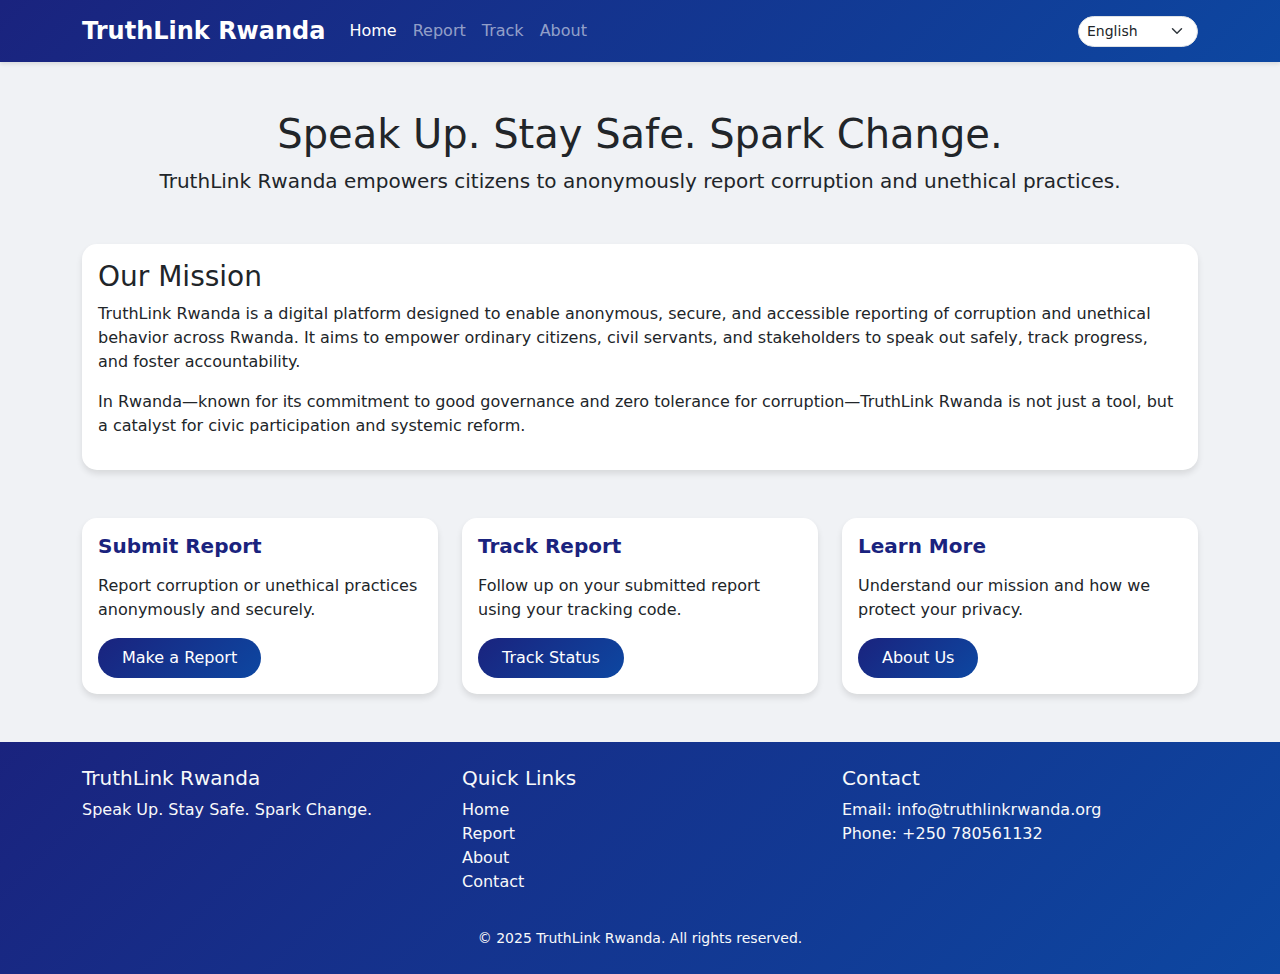
<file: index.html>
<!DOCTYPE html>
<html lang="en">
<head>
    <meta charset="UTF-8">
    <meta name="viewport" content="width=device-width, initial-scale=1.0">
    <title>TruthLink Rwanda</title>
    <link href="https://cdn.jsdelivr.net/npm/bootstrap@5.3.0/dist/css/bootstrap.min.css" rel="stylesheet">
    <link href="style.css" rel="stylesheet" type="text/css" />
</head>
<body>
    <nav class="navbar navbar-expand-lg navbar-dark bg-primary">
        <div class="container">
            <a class="navbar-brand" href="index.html">TruthLink Rwanda</a>
            <button class="navbar-toggler" type="button" data-bs-toggle="collapse" data-bs-target="#navbarNav">
                <span class="navbar-toggler-icon"></span>
            </button>
            <div class="collapse navbar-collapse" id="navbarNav">
                <ul class="navbar-nav me-auto">
                    <li class="nav-item"><a class="nav-link active" href="index.html">Home</a></li>
                    <li class="nav-item"><a class="nav-link" href="report.html">Report</a></li>
                    <li class="nav-item"><a class="nav-link" href="track.html">Track</a></li>
                    <li class="nav-item"><a class="nav-link" href="about.html">About</a></li>
                </ul>
                <select class="form-select form-select-sm language-selector">
                    <option value="en">English</option>
                    <option value="rw">Kinyarwanda</option>
                    <option value="fr">Français</option>
                </select>
            </div>
        </div>
    </nav>

    <div class="container mt-5">
        <div class="text-center mb-5">
            <h1>Speak Up. Stay Safe. Spark Change.</h1>
            <p class="lead">TruthLink Rwanda empowers citizens to anonymously report corruption and unethical practices.</p>
        </div>
        
        <div class="row mb-5">
            <div class="col-lg-12">
                <div class="card">
                    <div class="card-body">
                        <h3>Our Mission</h3>
                        <p>TruthLink Rwanda is a digital platform designed to enable anonymous, secure, and accessible reporting of corruption and unethical behavior across Rwanda. It aims to empower ordinary citizens, civil servants, and stakeholders to speak out safely, track progress, and foster accountability.</p>
                        <p>In Rwanda—known for its commitment to good governance and zero tolerance for corruption—TruthLink Rwanda is not just a tool, but a catalyst for civic participation and systemic reform.</p>
                    </div>
                </div>
            </div>
        </div>

        <div class="row g-4">
            <div class="col-md-4">
                <div class="card h-100">
                    <div class="card-body">
                        <h5 class="card-title">Submit Report</h5>
                        <p class="card-text">Report corruption or unethical practices anonymously and securely.</p>
                        <a href="report.html" class="btn btn-primary">Make a Report</a>
                    </div>
                </div>
            </div>
            <div class="col-md-4">
                <div class="card h-100">
                    <div class="card-body">
                        <h5 class="card-title">Track Report</h5>
                        <p class="card-text">Follow up on your submitted report using your tracking code.</p>
                        <a href="track.html" class="btn btn-primary">Track Status</a>
                    </div>
                </div>
            </div>
            <div class="col-md-4">
                <div class="card h-100">
                    <div class="card-body">
                        <h5 class="card-title">Learn More</h5>
                        <p class="card-text">Understand our mission and how we protect your privacy.</p>
                        <a href="about.html" class="btn btn-primary">About Us</a>
                    </div>
                </div>
            </div>
        </div>
    </div>

    <footer class="bg-dark text-light mt-5 py-4">
        <div class="container">
            <div class="row">
                <div class="col-md-4">
                    <h5>TruthLink Rwanda</h5>
                    <p>Speak Up. Stay Safe. Spark Change.</p>
                </div>
                <div class="col-md-4">
                    <h5>Quick Links</h5>
                    <ul class="list-unstyled">
                        <li><a href="index.html" class="text-light">Home</a></li>
                        <li><a href="report.html" class="text-light">Report</a></li>
                        <li><a href="about.html" class="text-light">About</a></li>
                        <li><a href="contact.html" class="text-light">Contact</a></li>
                    </ul>
                </div>
                <div class="col-md-4">
                    <h5>Contact</h5>
                    <p>Email: info@truthlinkrwanda.org<br>
                    Phone: +250 780561132</p>
                </div>
            </div>
            <div class="row mt-3">
                <div class="col text-center">
                    <small>&copy; 2025 TruthLink Rwanda. All rights reserved.</small>
                </div>
            </div>
        </div>
    </footer>

    <script src="https://cdn.jsdelivr.net/npm/bootstrap@5.3.0/dist/js/bootstrap.bundle.min.js"></script>
    <script src="script.js"></script>
</body>
</html>
</file>
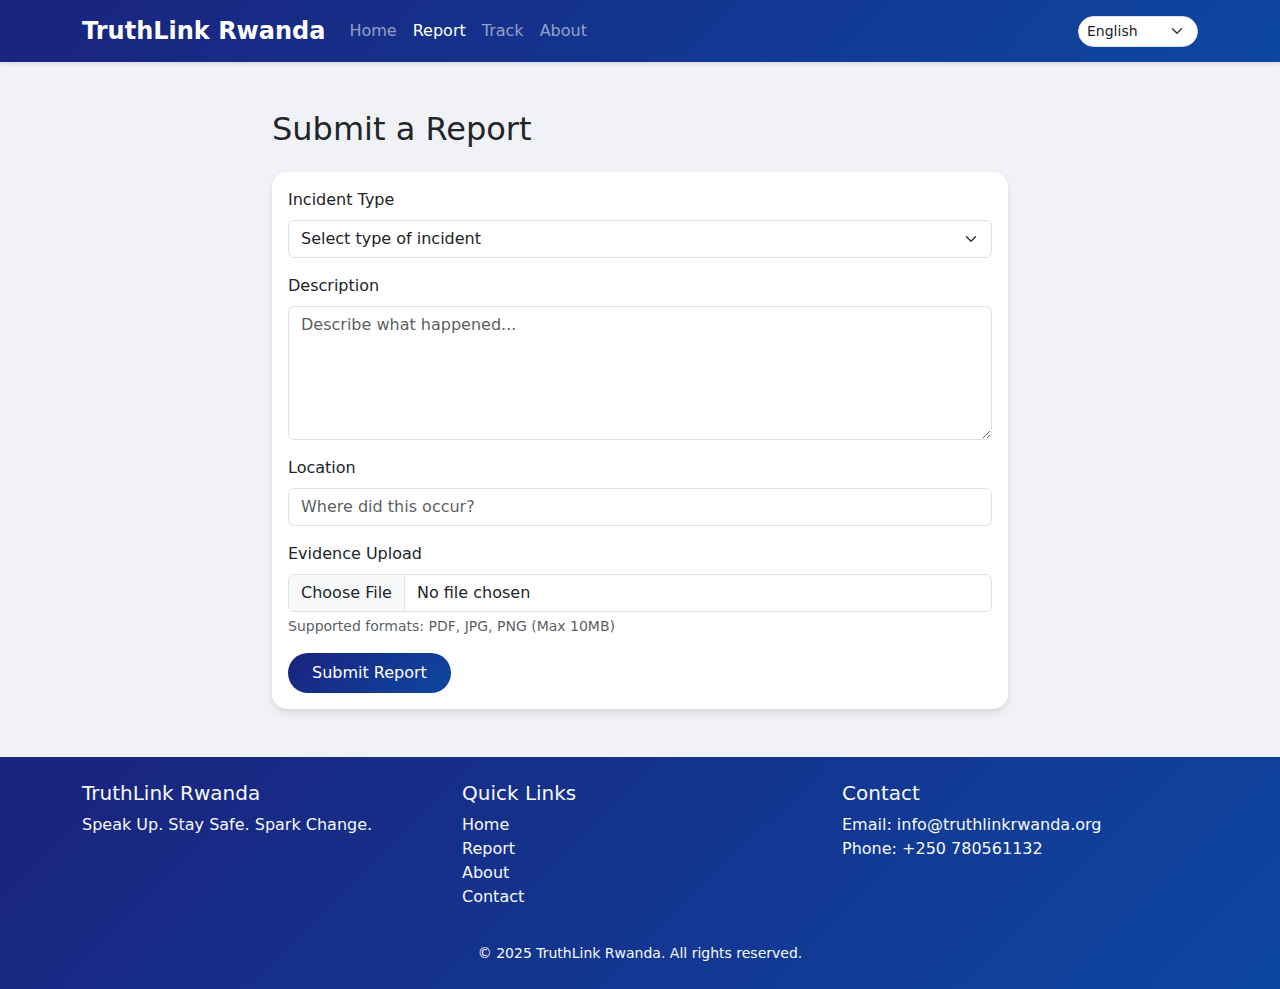
<file: report.html>
<!DOCTYPE html>
<html lang="en">
<head>
    <meta charset="UTF-8">
    <meta name="viewport" content="width=device-width, initial-scale=1.0">
    <title>Submit Report - TruthLink Rwanda</title>
    <link href="https://cdn.jsdelivr.net/npm/bootstrap@5.3.0/dist/css/bootstrap.min.css" rel="stylesheet">
    <link href="style.css" rel="stylesheet" type="text/css" />
</head>
<body>
    <nav class="navbar navbar-expand-lg navbar-dark bg-primary">
        <div class="container">
            <a class="navbar-brand" href="index.html">TruthLink Rwanda</a>
            <button class="navbar-toggler" type="button" data-bs-toggle="collapse" data-bs-target="#navbarNav">
                <span class="navbar-toggler-icon"></span>
            </button>
            <div class="collapse navbar-collapse" id="navbarNav">
                <ul class="navbar-nav me-auto">
                    <li class="nav-item"><a class="nav-link" href="index.html">Home</a></li>
                    <li class="nav-item"><a class="nav-link active" href="report.html">Report</a></li>
                    <li class="nav-item"><a class="nav-link" href="track.html">Track</a></li>
                    <li class="nav-item"><a class="nav-link" href="about.html">About</a></li>
                </ul>
                <select class="form-select form-select-sm language-selector">
                    <option value="en">English</option>
                    <option value="rw">Kinyarwanda</option>
                    <option value="fr">Français</option>
                </select>
            </div>
        </div>
    </nav>

    <div class="container mt-5">
        <div class="row">
            <div class="col-md-8 offset-md-2">
                <h2 class="mb-4">Submit a Report</h2>
                <div class="card">
                    <div class="card-body">
                        <form id="reportForm">
                            <div class="mb-3">
                                <label class="form-label">Incident Type</label>
                                <select class="form-select" required>
                                    <option value="">Select type of incident</option>
                                    <option>Corruption</option>
                                    <option>Abuse of Power</option>
                                    <option>Unethical Practice</option>
                                    <option>Other</option>
                                </select>
                            </div>
                            <div class="mb-3">
                                <label class="form-label">Description</label>
                                <textarea class="form-control" rows="5" required placeholder="Describe what happened..."></textarea>
                            </div>
                            <div class="mb-3">
                                <label class="form-label">Location</label>
                                <input type="text" class="form-control" placeholder="Where did this occur?">
                            </div>
                            <div class="mb-3">
                                <label class="form-label">Evidence Upload</label>
                                <input type="file" class="form-control">
                                <div class="form-text">Supported formats: PDF, JPG, PNG (Max 10MB)</div>
                            </div>
                            <button type="submit" class="btn btn-primary">Submit Report</button>
                        </form>
                    </div>
                </div>
            </div>
        </div>
    </div>

    <footer class="bg-dark text-light mt-5 py-4">
        <div class="container">
            <div class="row">
                <div class="col-md-4">
                    <h5>TruthLink Rwanda</h5>
                    <p>Speak Up. Stay Safe. Spark Change.</p>
                </div>
                <div class="col-md-4">
                    <h5>Quick Links</h5>
                    <ul class="list-unstyled">
                        <li><a href="index.html" class="text-light">Home</a></li>
                        <li><a href="report.html" class="text-light">Report</a></li>
                        <li><a href="about.html" class="text-light">About</a></li>
                        <li><a href="contact.html" class="text-light">Contact</a></li>
                    </ul>
                </div>
                <div class="col-md-4">
                    <h5>Contact</h5>
                    <p>Email: info@truthlinkrwanda.org<br>
                    Phone: +250 780561132</p>
                </div>
            </div>
            <div class="row mt-3">
                <div class="col text-center">
                    <small>&copy; 2025 TruthLink Rwanda. All rights reserved.</small>
                </div>
            </div>
        </div>
    </footer>

    <script src="https://cdn.jsdelivr.net/npm/bootstrap@5.3.0/dist/js/bootstrap.bundle.min.js"></script>
    <script src="script.js"></script>
</body>
</html>
</file>
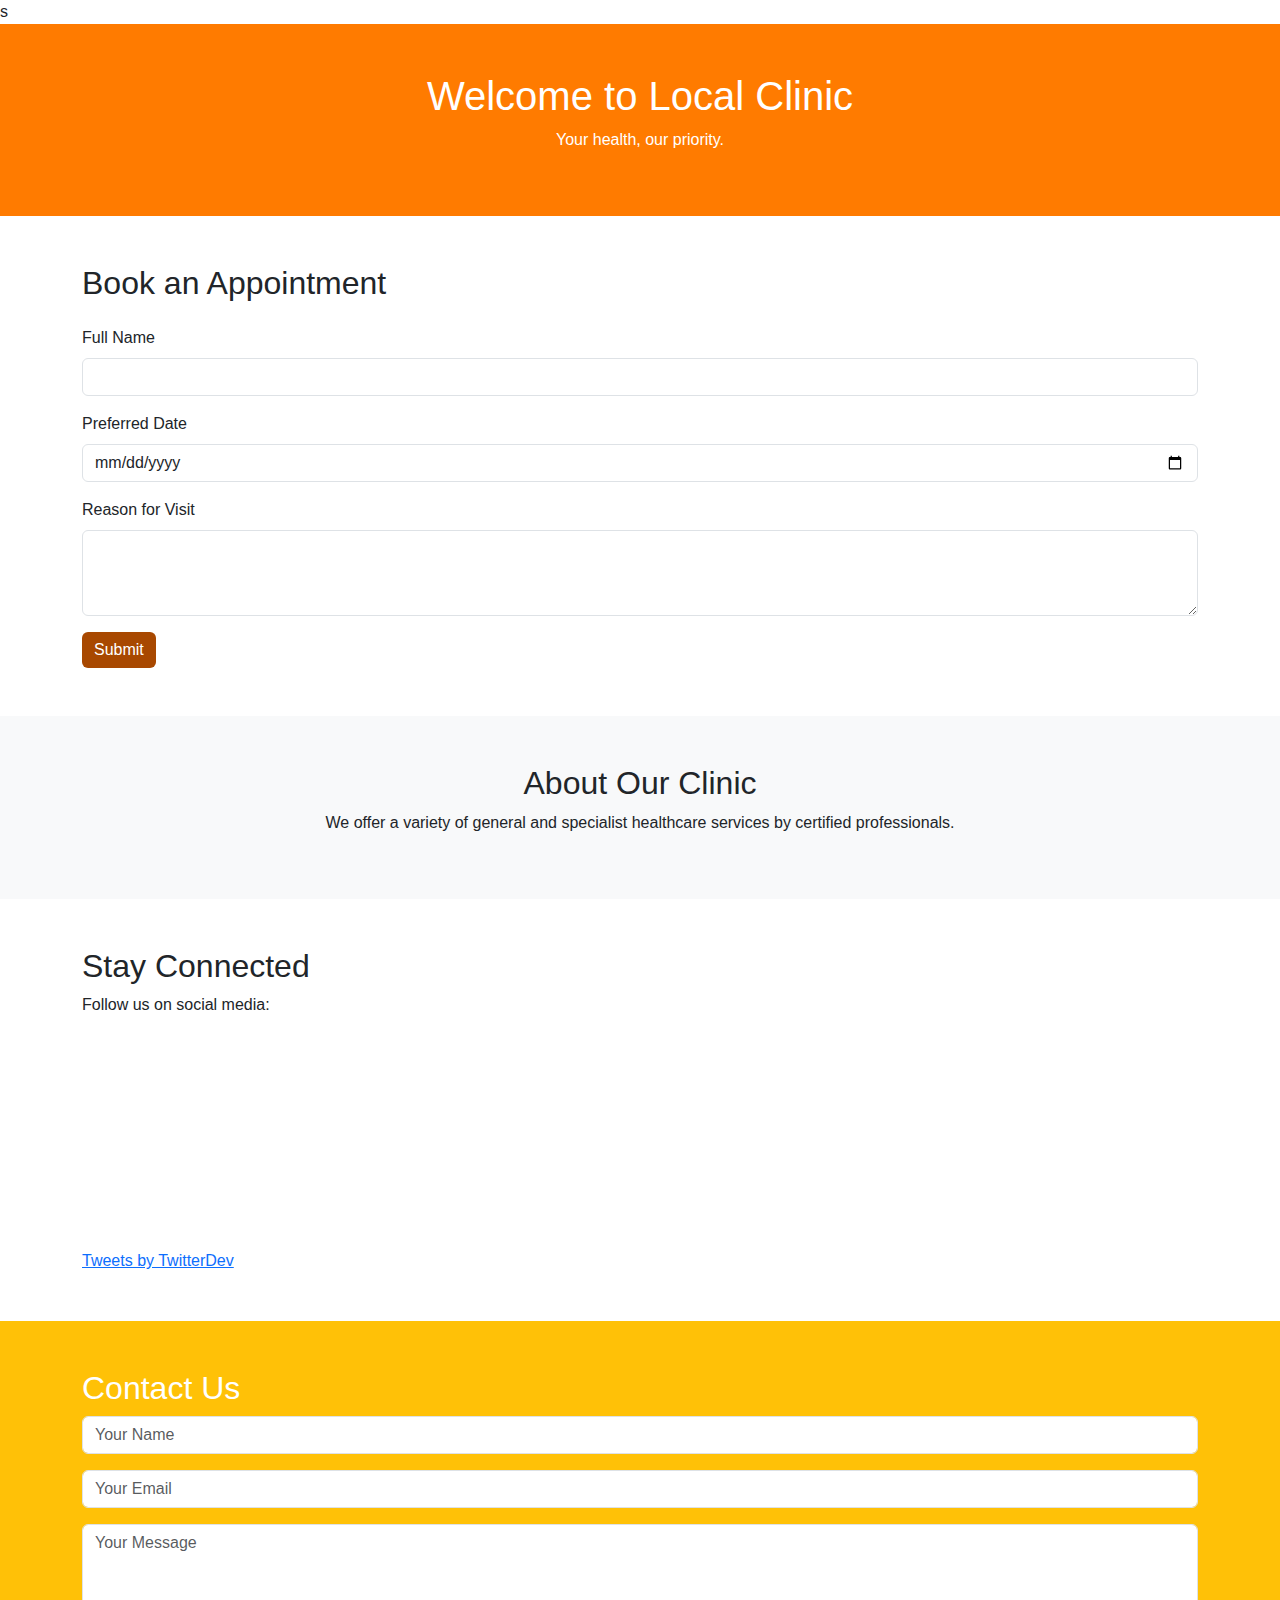
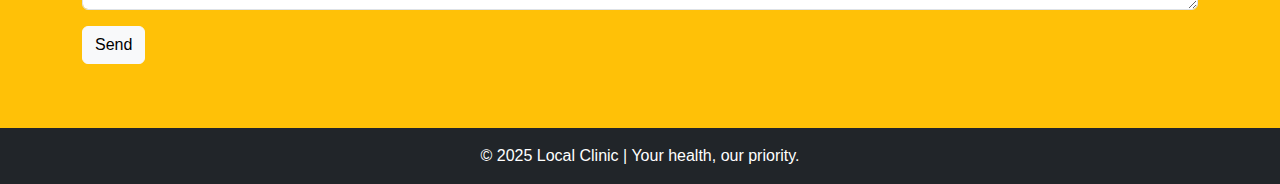
<file: soso.html>
s<!DOCTYPE html>
<html lang="en">
<head>
  <meta charset="UTF-8" />
  <meta name="viewport" content="width=device-width, initial-scale=1.0" />
  <title>Local Clinic</title>
  <link href="https://cdn.jsdelivr.net/npm/bootstrap@5.3.0/dist/css/bootstrap.min.css" rel="stylesheet" />
  <style>
    body {
      font-family: Arial, sans-serif;
    }

    header, footer {
      background-color: #ff7b00;
    }

    .btn-dark {
      background-color: #a84800;
      border: none;
    }
  </style>
</head>
<body>

  <!-- Hero Section -->
  <header class="text-white text-center py-5">
    <h1>Welcome to Local Clinic</h1>
    <p>Your health, our priority.</p>
  </header>

  <!-- Appointment Section -->
  <section class="container my-5">
    <h2 class="mb-4">Book an Appointment</h2>
    <form id="appointmentForm" novalidate>
      <div class="mb-3">
        <label for="name" class="form-label">Full Name</label>
        <input type="text" class="form-control" id="name" required />
      </div>
      <div class="mb-3">
        <label for="date" class="form-label">Preferred Date</label>
        <input type="date" class="form-control" id="date" required />
      </div>
      <div class="mb-3">
        <label for="reason" class="form-label">Reason for Visit</label>
        <textarea class="form-control" id="reason" rows="3" required></textarea>
      </div>
      <button type="submit" class="btn btn-dark">Submit</button>
      <div class="mt-3 text-success" id="confirmationMessage" style="display:none;">Appointment booked successfully!</div>
    </form>
  </section>

  <!-- About Section -->
  <section class="bg-light py-5 text-center">
    <div class="container">
      <h2>About Our Clinic</h2>
      <p>We offer a variety of general and specialist healthcare services by certified professionals.</p>
    </div>
  </section>

  <!-- Social Media Section -->
  <section class="container my-5">
    <h2>Stay Connected</h2>
    <p>Follow us on social media:</p>
    <!-- Facebook Embed -->
    <div class="mb-3">
      <iframe src="https://www.facebook.com/plugins/page.php?href=https://www.facebook.com/facebook&tabs=timeline"
        width="100%" height="200" style="border:none;overflow:hidden;" allowfullscreen></iframe>
    </div>
    <!-- Twitter Embed -->
    <div>
      <a class="twitter-timeline" href="https://twitter.com/TwitterDev">Tweets by TwitterDev</a>
    </div>
  </section>

  <!-- Contact Form -->
  <section class="bg-warning text-white py-5">
    <div class="container">
      <h2>Contact Us</h2>
      <form>
        <div class="mb-3">
          <input type="text" class="form-control" placeholder="Your Name" required />
        </div>
        <div class="mb-3">
          <input type="email" class="form-control" placeholder="Your Email" required />
        </div>
        <div class="mb-3">
          <textarea class="form-control" placeholder="Your Message" rows="3" required></textarea>
        </div>
        <button type="submit" class="btn btn-light">Send</button>
      </form>
    </div>
  </section>

  <footer class="bg-dark text-white text-center py-3">
    &copy; 2025 Local Clinic | Your health, our priority.
  </footer>

  <script>
    document.getElementById('appointmentForm').addEventListener('submit', function(e) {
      e.preventDefault();
      const name = document.getElementById('name').value.trim();
      const date = document.getElementById('date').value.trim();
      const reason = document.getElementById('reason').value.trim();
      if (name && date && reason) {
        document.getElementById('confirmationMessage').style.display = 'block';
        this.reset();
      }
    });
  </script>
  <script async src="https://platform.twitter.com/widgets.js" charset="utf-8"></script>
</body>
</html>
</file>
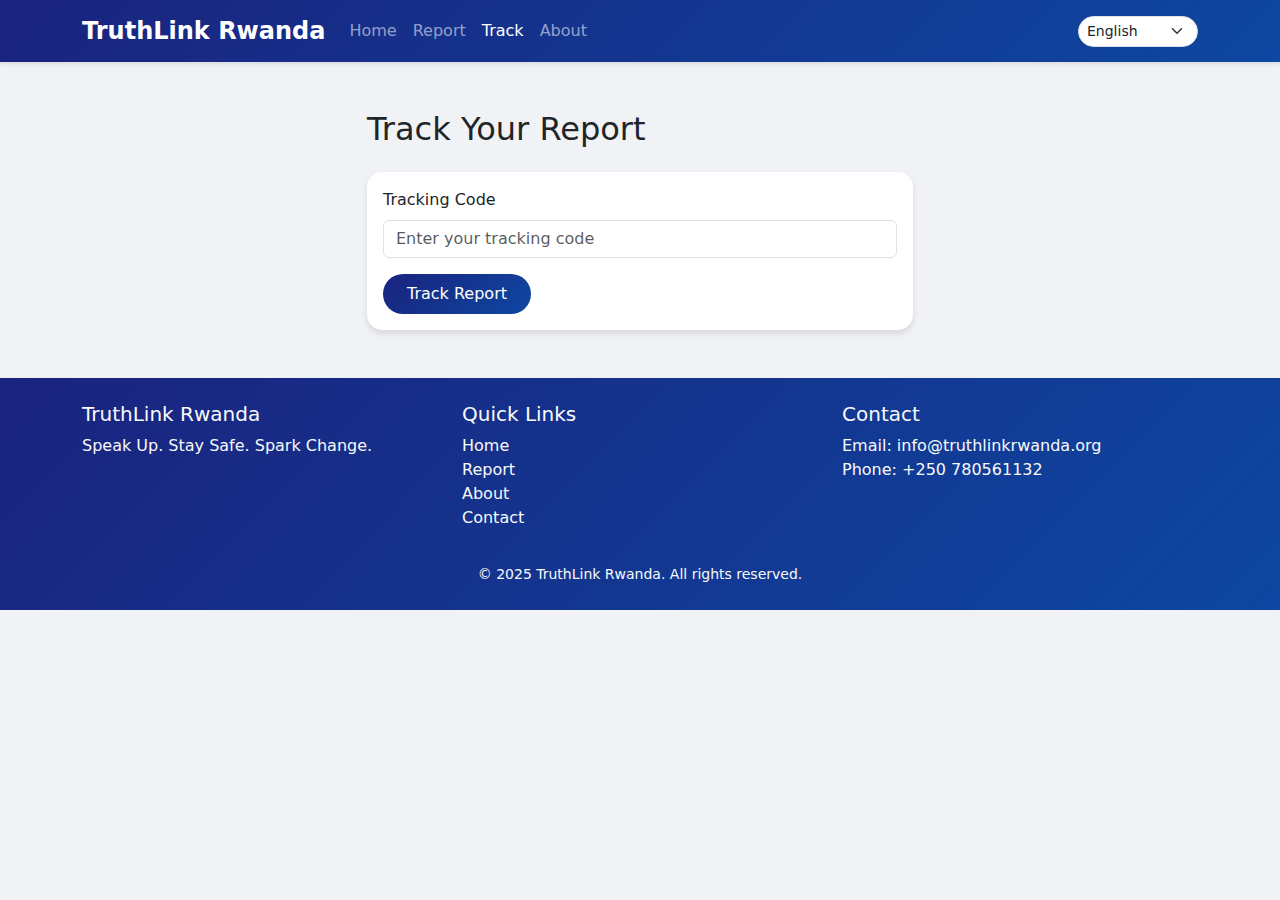
<file: track.html>
<!DOCTYPE html>
<html lang="en">
<head>
    <meta charset="UTF-8">
    <meta name="viewport" content="width=device-width, initial-scale=1.0">
    <title>Track Report - TruthLink Rwanda</title>
    <link href="https://cdn.jsdelivr.net/npm/bootstrap@5.3.0/dist/css/bootstrap.min.css" rel="stylesheet">
    <link href="style.css" rel="stylesheet" type="text/css" />
</head>
<body>
    <nav class="navbar navbar-expand-lg navbar-dark bg-primary">
        <div class="container">
            <a class="navbar-brand" href="index.html">TruthLink Rwanda</a>
            <button class="navbar-toggler" type="button" data-bs-toggle="collapse" data-bs-target="#navbarNav">
                <span class="navbar-toggler-icon"></span>
            </button>
            <div class="collapse navbar-collapse" id="navbarNav">
                <ul class="navbar-nav me-auto">
                    <li class="nav-item"><a class="nav-link" href="index.html">Home</a></li>
                    <li class="nav-item"><a class="nav-link" href="report.html">Report</a></li>
                    <li class="nav-item"><a class="nav-link active" href="track.html">Track</a></li>
                    <li class="nav-item"><a class="nav-link" href="about.html">About</a></li>
                </ul>
                <select class="form-select form-select-sm language-selector">
                    <option value="en">English</option>
                    <option value="rw">Kinyarwanda</option>
                    <option value="fr">Français</option>
                </select>
            </div>
        </div>
    </nav>

    <div class="container mt-5">
        <div class="row">
            <div class="col-md-6 offset-md-3">
                <h2 class="mb-4">Track Your Report</h2>
                <div class="card">
                    <div class="card-body">
                        <form id="trackForm">
                            <div class="mb-3">
                                <label class="form-label">Tracking Code</label>
                                <input type="text" class="form-control" placeholder="Enter your tracking code" required>
                            </div>
                            <button type="submit" class="btn btn-primary">Track Report</button>
                        </form>
                    </div>
                </div>
                <div id="trackingResult" class="mt-4" style="display: none;">
                    <div class="card">
                        <div class="card-body">
                            <h5 class="card-title">Report Status</h5>
                            <p class="card-text" id="statusMessage"></p>
                        </div>
                    </div>
                </div>
            </div>
        </div>
    </div>

    <footer class="bg-dark text-light mt-5 py-4">
        <div class="container">
            <div class="row">
                <div class="col-md-4">
                    <h5>TruthLink Rwanda</h5>
                    <p>Speak Up. Stay Safe. Spark Change.</p>
                </div>
                <div class="col-md-4">
                    <h5>Quick Links</h5>
                    <ul class="list-unstyled">
                        <li><a href="index.html" class="text-light">Home</a></li>
                        <li><a href="report.html" class="text-light">Report</a></li>
                        <li><a href="about.html" class="text-light">About</a></li>
                        <li><a href="contact.html" class="text-light">Contact</a></li>
                    </ul>
                </div>
                <div class="col-md-4">
                    <h5>Contact</h5>
                    <p>Email: info@truthlinkrwanda.org<br>
                    Phone: +250 780561132</p>
                </div>
            </div>
            <div class="row mt-3">
                <div class="col text-center">
                    <small>&copy; 2025 TruthLink Rwanda. All rights reserved.</small>
                </div>
            </div>
        </div>
    </footer>

    <script src="https://cdn.jsdelivr.net/npm/bootstrap@5.3.0/dist/js/bootstrap.bundle.min.js"></script>
    <script src="script.js"></script>
</body>
</html>
</file>
<file: style.css>
body {
    background-color: #f0f2f5;
    min-height: 100vh;
    display: flex;
    flex-direction: column;
}

.navbar {
    background: linear-gradient(135deg, #1a237e, #0d47a1) !important;
    box-shadow: 0 2px 4px rgba(0,0,0,0.1);
}

.navbar-brand {
    font-weight: bold;
    font-size: 1.5rem;
}

.language-selector {
    width: 120px;
    border-radius: 20px;
}

.card {
    border: none;
    border-radius: 15px;
    box-shadow: 0 4px 6px rgba(0,0,0,0.1);
    transition: transform 0.2s;
}

.card:hover {
    transform: translateY(-5px);
}

.card-title {
    color: #1a237e;
    margin-bottom: 1rem;
    font-weight: 600;
}

.btn-primary {
    background: linear-gradient(135deg, #1a237e, #0d47a1);
    border: none;
    padding: 0.5rem 1.5rem;
    border-radius: 25px;
    transition: all 0.3s;
}

.btn-primary:hover {
    transform: translateY(-2px);
    box-shadow: 0 4px 8px rgba(0,0,0,0.2);
}

.social-links a {
    margin: 0 10px;
    font-size: 1.5rem;
    transition: color 0.3s;
}

.social-links a:hover {
    color: #1a237e;
}

footer {
    background: linear-gradient(135deg, #1a237e, #0d47a1);
    color: white;
    padding: 2rem 0;
    margin-top: auto;
}

footer a {
    color: white;
    text-decoration: none;
    transition: color 0.3s;
}

footer a:hover {
    color: #90caf9;
}

.stats-card {
    background: linear-gradient(135deg, #1a237e, #0d47a1);
    color: white;
    border-radius: 15px;
    padding: 2rem;
    margin: 1rem 0;
}

.stats-card h3 {
    font-size: 2.5rem;
    font-weight: bold;
    margin-bottom: 0.5rem;
}
</file>
